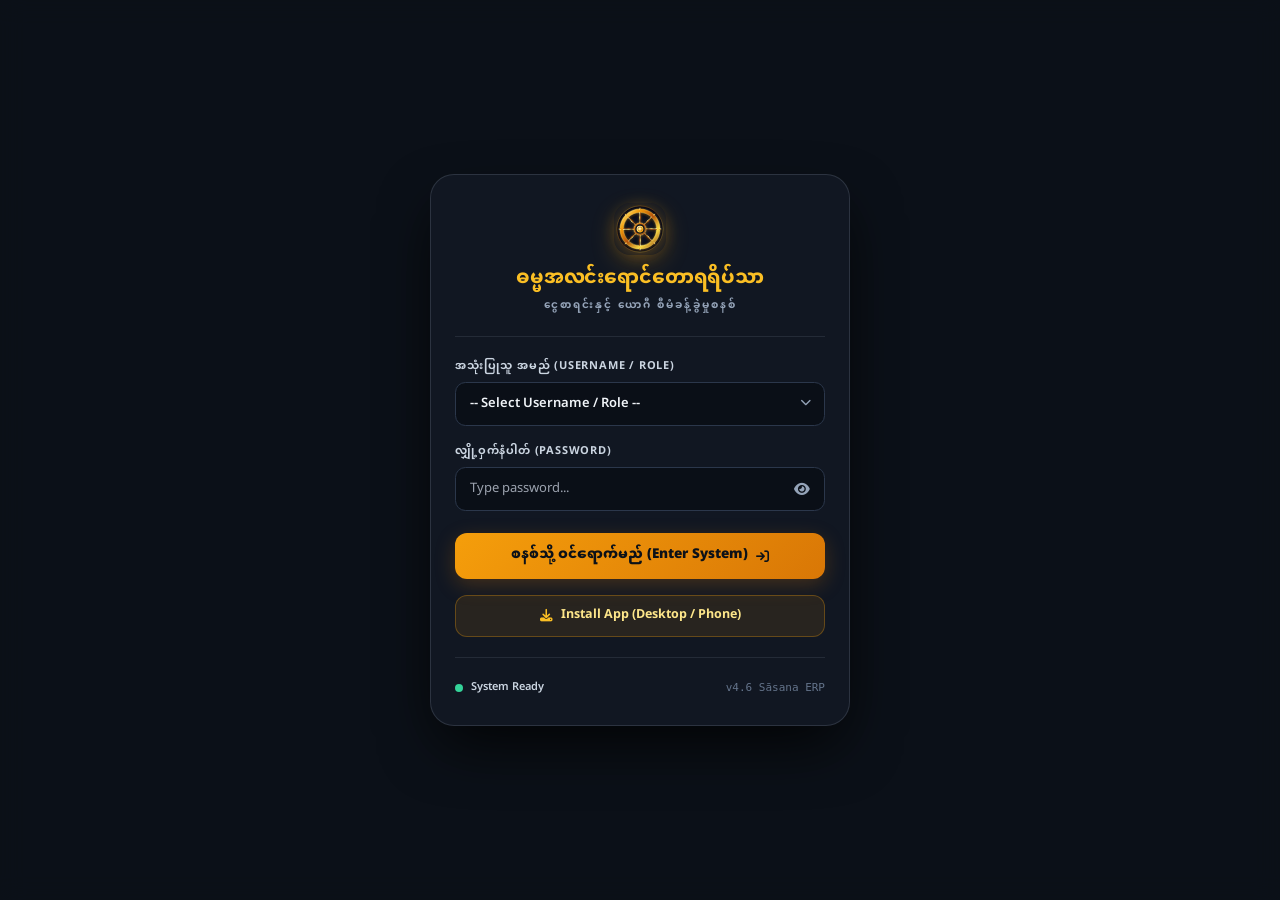
<file: cashbook-frontend/index.html>
<!DOCTYPE html>
<html lang="my" class="dark">
<head>
  <meta charset="UTF-8">
  <meta name="viewport" content="width=device-width, initial-scale=1.0, maximum-scale=5.0, viewport-fit=cover">
  <meta name="description" content="ဓမ္မအလင်းရောင်တောရရိပ်သာ ငွေစာရင်းနှင့် ယောဂီ စီမံခန့်ခွဲမှုစနစ်">
  <title>ဓမ္မအလင်းရောင်တောရရိပ်သာ - Sāsana ERP</title>

  <!-- PWA & Mobile Web App Meta Tags -->
  <link rel="manifest" href="manifest.json">
  <meta name="theme-color" content="#0c1118">
  <meta name="mobile-web-app-capable" content="yes">
  <meta name="apple-mobile-web-app-capable" content="yes">
  <meta name="apple-mobile-web-app-status-bar-style" content="black-translucent">
  <meta name="apple-mobile-web-app-title" content="Sāsana ERP">

  <!-- Desktop, Android & iOS App Icons -->
  <link rel="icon" type="image/svg+xml" href="favicon.svg">
  <link rel="icon" type="image/png" sizes="192x192" href="icons/icon-192.png">
  <link rel="apple-touch-icon" sizes="180x180" href="icons/apple-touch-icon.png">

  <link rel="preconnect" href="https://fonts.googleapis.com">
  <link rel="preconnect" href="https://fonts.gstatic.com" crossorigin>

  <link rel="stylesheet" href="css/tailwind.build.css">
  <!-- 🌟 Primary Font Awesome (jsDelivr — Myanmar Mobile Friendly) + Auto Fallback to cdnjs -->
  <script>
    function loadFaFallback() {
      if (document.getElementById('fa-fallback-link')) return;
      var l = document.createElement('link');
      l.id = 'fa-fallback-link';
      l.rel = 'stylesheet';
      l.href = 'https://cdnjs.cloudflare.com/ajax/libs/font-awesome/6.7.2/css/all.min.css';
      document.head.appendChild(l);
    }
  </script>
  <link rel="stylesheet" href="https://cdn.jsdelivr.net/npm/@fortawesome/fontawesome-free@6.7.2/css/all.min.css" onerror="loadFaFallback()">
  <link href="https://fonts.googleapis.com/css2?family=Noto+Sans+Myanmar:wght@400;500;600;700;800&display=swap" rel="stylesheet">
  <link rel="stylesheet" href="css/style.css">

  <style>
- { -webkit-tap-highlight-color: transparent; box-sizing: border-box; }
    .overflow-x-auto, .overflow-y-auto { -webkit-overflow-scrolling: touch; }

    input:-webkit-autofill,
    input:-webkit-autofill:hover,
    input:-webkit-autofill:focus,
    input:-webkit-autofill:active {
      -webkit-box-shadow: 0 0 0 1000px #0a0f17 inset !important;
      -webkit-text-fill-color: #f8fafc !important;
      caret-color: #f8fafc !important;
      transition: background-color 5000s ease-in-out 0s;
    }

    @media screen and (max-width: 768px) {
      input, select, textarea { font-size: 16px !important; }
    }

    .sidebar-logo-box {
      width: 28px !important;
      height: 28px !important;
      min-width: 28px !important;
      max-width: 28px !important;
      min-height: 28px !important;
      max-height: 28px !important;
      display: flex !important;
      align-items: center !important;
      justify-content: center !important;
      flex-shrink: 0 !important;
      overflow: hidden !important;
    }

    .sidebar-logo-img {
      width: 28px !important;
      height: 28px !important;
      max-width: 28px !important;
      max-height: 28px !important;
      object-fit: contain !important;
      display: block !important;
      filter: drop-shadow(0 2px 6px rgba(245, 158, 11, 0.35)) !important;
    }

    /* 🌟 Compact Clean English Sidebar Spacing (All Items Fit Without Scroll) */
    #sidebar-nav .nav-btn {
      font-size: 13.5px !important;
      line-height: 1.45 !important;
      padding-top: 0.52rem !important;
      padding-bottom: 0.52rem !important;
    }

    #sidebar-nav .nav-group-label {
      margin-top: 1.05rem !important;
      margin-bottom: 0.35rem !important;
      font-size: 10.5px !important;
      letter-spacing: 0.08em !important;
    }

    /* 🌟 Clean Header Utility Bar Responsive Rules */
    .header-clock-wrap {
      display: none;
      align-items: center;
      gap: 12px;
    }
    @media (min-width: 640px) {
      .header-clock-wrap {
        display: inline-flex;
      }
    }
    .header-divider {
      width: 1px;
      height: 14px;
      background-color: rgba(148, 163, 184, 0.22);
      flex-shrink: 0;
    }

    /* 📲 PWA Install Button Styling */
    .pwa-install-btn {
      transition: all 0.2s ease;
    }
    .pwa-install-btn:hover {
      background-color: rgba(245, 158, 11, 0.2) !important;
      border-color: rgba(245, 158, 11, 0.5) !important;
    }

    /* 👁️ Password Eye Toggle Hover */
    .pwd-eye-btn:hover {
      color: #fbbf24 !important;
      background-color: rgba(148, 163, 184, 0.1) !important;
    }
  </style>
</head>
<body class="bg-[#0c1118] font-myanmar flex overflow-hidden text-slate-100 select-none" style="height: 100dvh; width: 100%; max-width: 100vw;">

  <!-- 🌟 LOGIN OVERLAY -->
  <div id="login-overlay" class="fixed inset-0 z-[100] flex items-center justify-center p-4 overflow-y-auto" style="background-color: rgba(12, 17, 24, 0.96) !important; backdrop-filter: blur(12px) !important; padding-top: max(16px, env(safe-area-inset-top)); padding-bottom: max(16px, env(safe-area-inset-bottom));">
    <div style="width: 100% !important; max-width: 420px !important; background-color: #111722 !important; border: 1px solid rgba(148, 163, 184, 0.2) !important; border-radius: 24px !important; padding: 28px 24px !important; box-shadow: 0 25px 60px -12px rgba(0, 0, 0, 0.85) !important; position: relative !important; overflow: hidden !important; margin: auto !important;">
      
      <div style="text-align: center !important; display: flex !important; flex-direction: column !important; align-items: center !important;">
        <div style="width: 52px !important; height: 52px !important; border-radius: 16px !important; display: flex !important; align-items: center !important; justify-content: center !important; margin-bottom: 12px !important; box-shadow: 0 8px 24px rgba(245, 158, 11, 0.2) !important;">
          <img src="favicon.svg" alt="Sāsana ERP Logo" style="width: 48px !important; height: 48px !important; object-fit: contain !important; filter: drop-shadow(0 2px 8px rgba(245, 158, 11, 0.35));">
        </div>
        <h2 style="font-size: 19px !important; font-weight: 800 !important; color: #fbbf24 !important; margin: 0 !important; letter-spacing: -0.2px !important; line-height: 1.3 !important;">
          ဓမ္မအလင်းရောင်တောရရိပ်သာ
        </h2>
        <p style="font-size: 10.5px !important; font-weight: 700 !important; text-transform: uppercase !important; letter-spacing: 2px !important; color: #94a3b8 !important; margin: 6px 0 0 0 !important;">
          ငွေစာရင်းနှင့် ယောဂီ စီမံခန့်ခွဲမှုစနစ်
        </p>
      </div>

      <div style="width: 100% !important; height: 1px !important; background-color: rgba(148, 163, 184, 0.14) !important; margin: 20px 0 !important;"></div>

      <form id="login-form" onsubmit="handleLoginSubmit(event)" style="display: flex !important; flex-direction: column !important; gap: 16px !important;">
        <div style="display: flex !important; flex-direction: column !important; gap: 6px !important; text-align: left !important;">
          <label style="font-size: 11px !important; font-weight: 700 !important; text-transform: uppercase !important; letter-spacing: 0.8px !important; color: #cbd5e1 !important; margin: 0 !important;">
            အသုံးပြုသူ အမည် (USERNAME / ROLE)
          </label>
          <div style="position: relative !important; width: 100% !important;">
            <select id="login-username" required style="width: 100%; height: 44px; padding: 0 36px 0 14px; background-color: #0a0f17; border: 1px solid #2b374b; border-radius: 12px; color: #f8fafc; font-size: 13px; font-weight: 600; outline: none; appearance: none; -webkit-appearance: none; cursor: pointer; box-sizing: border-box;">
              <option value="" disabled selected>-- Select Username / Role --</option>
              <option value="Admin">Admin</option>
              <option value="Finance">Finance</option>
              <option value="Account">Account</option>
              <option value="Staff">Staff</option>
              <option value="Viewer">Viewer</option>
            </select>
            <div style="position: absolute !important; right: 14px !important; top: 50% !important; transform: translateY(-50%) !important; pointer-events: none !important; color: #94a3b8 !important; font-size: 11px !important;">
              <i class="fa-solid fa-chevron-down"></i>
            </div>
          </div>
        </div>

        <div style="display: flex !important; flex-direction: column !important; gap: 6px !important; text-align: left !important;">
          <label style="font-size: 11px !important; font-weight: 700 !important; text-transform: uppercase !important; letter-spacing: 0.8px !important; color: #cbd5e1 !important; margin: 0 !important;">
            လျှို့ဝှက်နံပါတ် (PASSWORD)
          </label>
          <!-- 👁️ Password Input (16px on Mobile -> Zero iPhone Auto-Zoom!) -->
          <div style="position: relative !important; width: 100% !important;">
            <input type="password" id="login-password" required autocomplete="current-password" placeholder="Type password..." style="width: 100%; height: 44px; padding: 0 44px 0 14px; background-color: #0a0f17; border: 1px solid #2b374b; border-radius: 12px; color: #f8fafc; font-size: 13px; outline: none; box-sizing: border-box;">
            <button type="button" class="pwd-eye-btn" onclick="togglePasswordVisibility('login-password', this)" title="လျှို့ဝှက်နံပါတ် ကြည့်ရန်" aria-label="Show password" style="position: absolute !important; right: 4px !important; top: 50% !important; transform: translateY(-50%) !important; width: 38px !important; height: 38px !important; border-radius: 9px !important; background: transparent !important; border: none !important; color: #94a3b8 !important; cursor: pointer !important; display: flex !important; align-items: center !important; justify-content: center !important; font-size: 14px !important; transition: all 0.15s ease !important;">
              <i class="fa-solid fa-eye"></i>
            </button>
          </div>
        </div>

        <div id="login-error" class="hidden" style="color: #fda4af !important; font-size: 11.5px !important; font-weight: 600 !important; background-color: rgba(136, 19, 55, 0.35) !important; border: 1px solid rgba(244, 63, 94, 0.35) !important; padding: 10px 12px !important; border-radius: 10px !important; text-align: center !important; line-height: 1.55 !important;"></div>

        <button type="submit" style="width: 100% !important; height: 46px !important; margin-top: 6px !important; background: linear-gradient(135deg, #f59e0b 0%, #d97706 100%) !important; color: #0c1118 !important; font-size: 13.5px !important; font-weight: 900 !important; border: none !important; border-radius: 12px !important; cursor: pointer !important; display: flex !important; align-items: center !important; justify-content: center !important; gap: 8px !important; box-shadow: 0 6px 20px rgba(217, 119, 6, 0.25) !important; outline: none !important;">
          <span>စနစ်သို့ ဝင်ရောက်မည် (Enter System)</span>
          <i class="fa-solid fa-arrow-right-to-bracket" style="font-size: 13px !important;"></i>
        </button>

        <!-- 📲 One-Click Install App Button (Auto-shown when installable) -->
        <button type="button" id="login-install-btn" onclick="triggerPwaInstall()" class="hidden pwa-install-btn" style="width: 100% !important; height: 42px !important; background-color: rgba(245, 158, 11, 0.1) !important; color: #fde68a !important; font-size: 12.5px !important; font-weight: 700 !important; border: 1px solid rgba(245, 158, 11, 0.3) !important; border-radius: 12px !important; cursor: pointer !important; display: flex !important; align-items: center !important; justify-content: center !important; gap: 8px !important; outline: none !important;">
          <i class="fa-solid fa-download" style="color: #fbbf24 !important;"></i>
          <span>Install App (Desktop / Phone)</span>
        </button>
      </form>

      <div style="width: 100% !important; height: 1px !important; background-color: rgba(148, 163, 184, 0.14) !important; margin: 20px 0 !important;"></div>

      <div style="display: flex !important; align-items: center !important; justify-content: space-between !important; font-size: 11px !important; color: #94a3b8 !important;">
        <div style="display: flex !important; align-items: center !important; gap: 8px !important;">
          <span style="width: 8px !important; height: 8px !important; border-radius: 50% !important; background-color: #34d399 !important;"></span>
          <span style="font-weight: 600 !important; color: #cbd5e1 !important;">System Ready</span>
        </div>
        <span style="font-family: monospace !important; font-size: 11px !important; color: #64748b !important;">v4.6 Sāsana ERP</span>
      </div>

    </div>
  </div>

  <!-- MAIN WORKSPACE -->
  <div id="erp-workspace" class="hidden flex h-full w-full relative" style="min-width: 0; max-width: 100vw; overflow: hidden;">
    
    <!-- Mobile Sidebar Backdrop Overlay -->
    <div id="sidebar-overlay" onclick="closeMobileSidebar()" class="fixed inset-0 bg-slate-950/80 backdrop-blur-xs z-30 hidden md:hidden transition-opacity"></div>

    <!-- Responsive Sidebar Navigation (Clean English Menu; Page Views Stay Myanmar) -->
    <aside id="main-sidebar" class="fixed md:static inset-y-0 left-0 z-40 w-64 bg-[#111722] border-r flex flex-col h-full shadow-2xl shrink-0 transform -translate-x-full md:translate-x-0 transition-transform duration-300 ease-in-out" style="border-color: rgba(148, 163, 184, 0.14); padding-top: env(safe-area-inset-top); padding-bottom: env(safe-area-inset-bottom);">
      
      <!-- Sidebar Header -->
      <div class="h-[60px] px-4 flex items-center justify-between text-slate-100 shrink-0" style="background-color:#111722;border-bottom:1px solid rgba(148, 163, 184, 0.14);height:58px;min-height:58px;box-sizing:border-box;">
        <div class="flex items-center gap-2.5 font-extrabold text-sm tracking-wide min-w-0" style="display: flex !important; align-items: center !important; gap: 10px !important;">
          <div class="sidebar-logo-box">
            <img src="favicon.svg" alt="Sāsana ERP Logo" class="sidebar-logo-img">
          </div>
          <span class="text-gold-gradient truncate" style="font-size: 14px !important; line-height: 1.2 !important;">ဓမ္မအလင်းရောင်</span>
        </div>
        <div class="flex items-center gap-1 shrink-0">
          <button onclick="closeMobileSidebar()" class="md:hidden text-slate-400 hover:text-white p-2 rounded-lg cursor-pointer" title="Close Menu">
            <i class="fa-solid fa-xmark text-base"></i>
          </button>
          <button onclick="handleLogout()" class="text-slate-400 hover:text-rose-400 transition p-2 rounded-lg cursor-pointer" title="Logout">
            <i class="fa-solid fa-power-off text-sm"></i>
          </button>
        </div>
      </div>

      <!-- SIDEBAR NAV (Clean English Labels, Myanmar Tooltips) -->
      <nav class="flex-1 px-2.5 py-2.5 space-y-1 overflow-y-auto" id="sidebar-nav">
        <button onclick="switchTab('Home')" id="btn-Home" class="nav-btn w-full text-left px-3.5 rounded-lg flex items-center gap-2.5 text-xs font-bold cursor-pointer" title="Home Dashboard">
          <i class="fa-solid fa-gauge-high w-4 text-center text-amber-400 shrink-0"></i> <span class="truncate">Home Dashboard</span>
        </button>

        <p class="nav-group-label font-bold px-3 uppercase tracking-wider">Bank Accounts</p>
        <button onclick="switchTab('1CB')" id="btn-1CB" class="nav-btn w-full text-left px-3.5 rounded-lg flex items-center gap-2.5 text-xs font-semibold cursor-pointer" title="အထွေထွေ ရန်ပုံငွေ (Bank)">
          <i class="fa-solid fa-building-columns text-amber-400 w-4 text-center shrink-0"></i> <span class="truncate">General Bank</span>
        </button>
        <button onclick="switchTab('2CB')" id="btn-2CB" class="nav-btn w-full text-left px-3.5 rounded-lg flex items-center gap-2.5 text-xs font-semibold cursor-pointer" title="ဆွမ်းပဒေသာပင် (Bank)">
          <i class="fa-solid fa-bowl-rice text-amber-400 w-4 text-center shrink-0"></i> <span class="truncate">Meal Bank</span>
        </button>
        <button onclick="switchTab('3CB')" id="btn-3CB" class="nav-btn w-full text-left px-3.5 rounded-lg flex items-center gap-2.5 text-xs font-semibold cursor-pointer" title="တစ်ဦးတည်းစာရင်း (Bank)">
          <i class="fa-solid fa-user-lock text-amber-400 w-4 text-center shrink-0"></i> <span class="truncate">Special Bank</span>
        </button>

        <p class="nav-group-label font-bold px-3 uppercase tracking-wider">Ledger Books</p>
        <button onclick="switchTab('4GB')" id="btn-4GB" class="nav-btn w-full text-left px-3.5 rounded-lg flex items-center gap-2.5 text-xs font-semibold cursor-pointer" title="ကျောင်းရန်ပုံငွေ စာအုပ်">
          <i class="fa-solid fa-vihara text-amber-300 w-4 text-center shrink-0"></i> <span class="truncate">General Book</span>
        </button>
        <button onclick="switchTab('5FB')" id="btn-5FB" class="nav-btn w-full text-left px-3.5 rounded-lg flex items-center gap-2.5 text-xs font-semibold cursor-pointer" title="ဆွမ်းပဒေသာပင် စာအုပ်">
          <i class="fa-solid fa-utensils text-amber-300 w-4 text-center shrink-0"></i> <span class="truncate">Meal Book</span>
        </button>
        <button onclick="switchTab('6HB')" id="btn-6HB" class="nav-btn w-full text-left px-3.5 rounded-lg flex items-center gap-2.5 text-xs font-semibold cursor-pointer" title="ဓမ္မာရုံငွေစာရင်း စာအုပ်">
          <i class="fa-solid fa-place-of-worship text-amber-300 w-4 text-center shrink-0"></i> <span class="truncate">Hall Book</span>
        </button>
        <button onclick="switchTab('7PB')" id="btn-7PB" class="nav-btn w-full text-left px-3.5 rounded-lg flex items-center gap-2.5 text-xs font-semibold cursor-pointer" title="စေတီငွေစာရင်း စာအုပ်">
          <i class="fa-solid fa-gopuram text-amber-300 w-4 text-center shrink-0"></i> <span class="truncate">Pagoda Book</span>
        </button>
        <button onclick="switchTab('8EB')" id="btn-8EB" class="nav-btn w-full text-left px-3.5 rounded-lg flex items-center gap-2.5 text-xs font-semibold cursor-pointer" title="လျှပ်စစ်ပဒေသာပင် စာအုပ်">
          <i class="fa-solid fa-bolt text-amber-300 w-4 text-center shrink-0"></i> <span class="truncate">Electric Book</span>
        </button>
        <button onclick="switchTab('9MB')" id="btn-9MB" class="nav-btn w-full text-left px-3.5 rounded-lg flex items-center gap-2.5 text-xs font-semibold cursor-pointer" title="ဆေးပဒေသာပင် စာအုပ်">
          <i class="fa-solid fa-notes-medical text-amber-300 w-4 text-center shrink-0"></i> <span class="truncate">Medical Book</span>
        </button>
        <button onclick="switchTab('10GB')" id="btn-10GB" class="nav-btn w-full text-left px-3.5 rounded-lg flex items-center gap-2.5 text-xs font-semibold cursor-pointer" title="အထွေထွေရန်ပုံငွေစာအုပ်">
          <i class="fa-solid fa-wallet text-amber-300 w-4 text-center shrink-0"></i> <span class="truncate">Other Book</span>
        </button>

        <p class="nav-group-label font-bold px-3 uppercase tracking-wider">Inventory</p>
        <button onclick="switchTab('11Inv')" id="btn-11Inv" class="nav-btn w-full text-left px-3.5 rounded-lg flex items-center gap-2.5 text-xs font-semibold cursor-pointer" title="ပစ္စည်းစာရင်း">
          <i class="fa-solid fa-boxes-stacked text-amber-300 w-4 text-center shrink-0"></i> <span class="truncate">Inventory</span>
        </button>

        <p class="nav-group-label font-bold px-3 uppercase tracking-wider">Yogi</p>
        <button onclick="switchTab('12Yogi')" id="btn-12Yogi" class="nav-btn w-full text-left px-3.5 rounded-lg flex items-center gap-2.5 text-xs font-semibold cursor-pointer" title="အမြဲနေ ယောဂီစာရင်း">
          <i class="fa-solid fa-person-praying text-amber-300 w-4 text-center shrink-0"></i> <span class="truncate">Permanent Yogi</span>
        </button>
        <button onclick="switchTab('13Yogi')" id="btn-13Yogi" class="nav-btn w-full text-left px-3.5 rounded-lg flex items-center gap-2.5 text-xs font-semibold cursor-pointer" title="စခန်းဝင် ယောဂီစာရင်း">
          <i class="fa-solid fa-people-roof text-amber-300 w-4 text-center shrink-0"></i> <span class="truncate">Camp Yogi</span>
        </button>

        <p class="nav-group-label font-bold px-3 uppercase tracking-wider">Reports</p>
        <button onclick="switchTab('14Rep')" id="btn-14Rep" class="nav-btn w-full text-left px-3.5 rounded-lg flex items-center gap-2.5 text-xs font-semibold cursor-pointer" title="အသုံးစရိတ် အစီရင်ခံစာ">
          <i class="fa-solid fa-chart-pie text-amber-400 w-4 text-center shrink-0"></i> <span class="truncate">Expense Report</span>
        </button>
      </nav>

      <!-- 📲 Sidebar Bottom Install App Button (Auto-hides once installed) -->
      <div id="sidebar-install-wrap" class="hidden shrink-0 p-2.5" style="border-top: 1px solid rgba(148, 163, 184, 0.14);">
        <button type="button" onclick="triggerPwaInstall()" class="pwa-install-btn w-full px-3 py-2 rounded-lg flex items-center justify-center gap-2 text-xs font-bold cursor-pointer" style="background-color: rgba(245, 158, 11, 0.12); border: 1px solid rgba(245, 158, 11, 0.32); color: #fde68a;">
          <i class="fa-solid fa-download text-amber-400"></i>
          <span>Install App</span>
        </button>
      </div>
    </aside>

    <!-- Main Content Work Area -->
    <div id="main-column" class="flex-1 flex flex-col overflow-hidden w-full" style="min-width: 0; max-width: 100%;">
      <header id="main-header" class="px-3 sm:px-6 flex justify-between items-center z-10 shrink-0 gap-2 sm:gap-4" style="background-color:#111722;border-bottom:1px solid rgba(148,163,184,0.14); padding-top: env(safe-area-inset-top); height: calc(58px + env(safe-area-inset-top)); min-height: calc(58px + env(safe-area-inset-top)); box-sizing: border-box;">
        
        <!-- Left Title & Menu Button -->
        <div class="flex items-center gap-2.5 sm:gap-3 min-w-0">
          <button id="mobile-menu-btn" class="md:hidden text-slate-300 hover:text-white rounded-lg cursor-pointer shrink-0 flex items-center justify-center" style="width:38px;height:38px;background:#161e2c;border:1px solid rgba(148,163,184,0.2);" title="Open Menu">
            <i class="fa-solid fa-bars text-base"></i>
          </button>
          <h1 id="page-title" class="text-sm md:text-lg font-extrabold text-slate-100 tracking-wide truncate">Home Dashboard</h1>
        </div>

        <!-- 🌟 Minimal Borderless Header Utility Bar -->
        <div class="flex items-center shrink-0" style="gap: 10px;">
          
          <!-- ၁။ Offline Sync Error Badge -->
          <div id="sync-error-badge" class="hidden h-8 px-2.5 rounded-lg text-xs font-bold text-rose-300 bg-rose-500/10 border border-rose-500/30 items-center gap-1.5 shrink-0 cursor-pointer" onclick="if(typeof window.retryFailedSync === 'function') window.retryFailedSync();" title="မအောင်မြင်သော စာရင်းများ ပြန်လည်ပေးပို့ရန် နှိပ်ပါ">
            <i class="fa-solid fa-cloud-arrow-up animate-pulse"></i>
            <span class="hidden sm:inline">Sync Failed: <span id="sync-failed-count">0</span></span>
            <span class="sm:hidden"><span id="sync-failed-count-mobile">0</span></span>
          </div>

          <!-- ၂။ Borderless Wifi Icon -->
          <div id="network-status-badge" style="display:flex;align-items:center;justify-content:center;padding:4px;" title="Network Status"></div>

          <!-- ၃။ Date & Time -->
          <div class="header-clock-wrap">
            <div class="header-divider"></div>
            <span id="live-clock-display" class="font-mono whitespace-nowrap" style="font-size:12px;color:#94a3b8;font-weight:500;">--</span>
          </div>

          <div class="header-divider"></div>

          <!-- ၄။ User Role Only -->
          <div id="user-badge" style="display:flex;align-items:center;gap:6px;padding:2px 2px;">
            <div style="width:26px;height:26px;border-radius:9999px;background:rgba(245,158,11,0.14);color:#fbbf24;display:flex;align-items:center;justify-content:center;font-size:11px;font-weight:800;flex-shrink:0;" id="user-avatar-initial">
              <i class="fa-solid fa-user-shield"></i>
            </div>
            <span id="current-user-display" class="whitespace-nowrap" style="font-size:12.5px;font-weight:700;color:#e2e8f0;">User</span>
          </div>

        </div>
      </header>

      <main id="main-content" class="p-3 sm:p-6 overflow-y-auto flex-1 bg-[#0c1118] relative" style="min-width: 0; max-width: 100%; overflow-x: hidden; padding-bottom: calc(20px + env(safe-area-inset-bottom));">
        <div id="view-container" style="min-width: 0; max-width: 100%;"></div>
      </main>
    </div>
  </div>

  <!-- Loading Overlay -->
  <div id="loading-overlay" class="fixed inset-0 bg-slate-950/80 backdrop-blur-sm z-[150] flex flex-col items-center justify-center hidden">
    <div class="animate-spin rounded-full h-10 w-10 border-t-2 border-b-2 border-amber-500 mb-3"></div>
    <p class="text-xs font-bold text-slate-200 tracking-wide">အချက်အလက်များ လုပ်ဆောင်နေပါသည်...</p>
  </div>

  <!-- 🌟 Soft Re-Authentication Modal -->
  <div id="reauth-modal" class="fixed inset-0 flex items-center justify-center p-4 hidden" style="z-index: 200; background-color: rgba(12, 17, 24, 0.92); backdrop-filter: blur(8px);">
    <div style="width: 100%; max-width: 380px; max-height: 90dvh; overflow-y: auto; background-color: #111722; border: 1px solid rgba(148, 163, 184, 0.22); border-radius: 20px; padding: 24px; box-shadow: 0 25px 60px -12px rgba(0, 0, 0, 0.85);">
      <div style="text-align: center; margin-bottom: 20px;">
        <i class="fa-solid fa-lock text-amber-400 text-3xl mb-3"></i>
        <h2 style="font-size: 16px; font-weight: 800; color: #f8fafc; margin: 0;">Session သက်တမ်းကုန်သွားပါပြီ</h2>
        <p style="font-size: 11px; color: #94a3b8; margin-top: 6px;">လုံခြုံရေးအရ စနစ်သို့ ပြန်လည်ဝင်ရောက်ပေးပါ။ သင်ရေးသားဆဲ ဒေတာများ မပျက်သွားပါ။</p>
      </div>
      <form id="reauth-form" onsubmit="handleReAuthSubmit(event)" style="display: flex; flex-direction: column; gap: 14px;">
        <div style="text-align: center; font-size: 13px; color: #cbd5e1; font-weight: 700;" id="reauth-username-display">User</div>
        <!-- 👁️ Re-Auth Password with Show / Hide Toggle -->
        <div style="position: relative; width: 100%;">
          <input type="password" id="reauth-password" required autocomplete="current-password" placeholder="လျှို့ဝှက်နံပါတ် (Password) အား ရိုက်ထည့်ပါ" style="width: 100%; height: 42px; padding: 0 42px 0 14px; background-color: #0a0f17; border: 1px solid #2b374b; border-radius: 10px; color: #f8fafc; font-size: 13px; outline: none; box-sizing: border-box;" class="focus:border-amber-400">
          <button type="button" class="pwd-eye-btn" onclick="togglePasswordVisibility('reauth-password', this)" title="လျှို့ဝှက်နံပါတ် ကြည့်ရန်" aria-label="Show password" style="position: absolute; right: 4px; top: 50%; transform: translateY(-50%); width: 34px; height: 34px; border-radius: 8px; background: transparent; border: none; color: #94a3b8; cursor: pointer; display: flex; align-items: center; justify-content: center; font-size: 13px;">
            <i class="fa-solid fa-eye"></i>
          </button>
        </div>
        <div id="reauth-error" class="hidden" style="color: #fda4af; font-size: 11px; font-weight: 600; text-align: center;"></div>
        <div style="display: flex; gap: 10px; margin-top: 8px;">
          <button type="button" onclick="cancelReAuth()" style="flex: 1; padding: 10px; border-radius: 10px; background-color: #1e293b; color: #cbd5e1; font-size: 12px; font-weight: 700; border: none; cursor: pointer;">Cancel / Logout</button>
          <button type="submit" style="flex: 1; padding: 10px; border-radius: 10px; background: linear-gradient(135deg, #f59e0b 0%, #d97706 100%); color: #0c1118; font-size: 12px; font-weight: 900; border: none; cursor: pointer; box-shadow: 0 4px 12px rgba(217, 119, 6, 0.25);">ဆက်လက်ဝင်ရောက်မည်</button>
        </div>
      </form>
    </div>
  </div>

  <!-- 📲 Safari / Firefox / Manual Install Guide Modal -->
  <div id="pwa-guide-modal" class="fixed inset-0 flex items-center justify-center p-4 hidden" style="z-index: 210; background-color: rgba(12, 17, 24, 0.92); backdrop-filter: blur(8px);" onclick="if(event.target === this) closePwaGuideModal()">
    <div style="width: 100%; max-width: 390px; max-height: 90dvh; overflow-y: auto; background-color: #111722; border: 1px solid rgba(245, 158, 11, 0.3); border-radius: 20px; padding: 24px; box-shadow: 0 25px 60px -12px rgba(0, 0, 0, 0.85);">
      <div style="display: flex; align-items: center; justify-content: space-between; margin-bottom: 14px;">
        <div style="display: flex; align-items: center; gap: 10px;">
          <img src="favicon.svg" alt="Icon" style="width: 32px; height: 32px;">
          <h3 id="pwa-guide-title" style="margin: 0; font-size: 15px; font-weight: 800; color: #fbbf24;">App Icon ထည့်သွင်းနည်း</h3>
        </div>
        <button type="button" onclick="closePwaGuideModal()" style="width: 30px; height: 30px; border-radius: 8px; background: #1e293b; color: #94a3b8; border: none; cursor: pointer;">
          <i class="fa-solid fa-xmark"></i>
        </button>
      </div>
      <div id="pwa-guide-body" style="font-size: 13px; color: #cbd5e1; line-height: 1.8;"></div>
      <button type="button" onclick="closePwaGuideModal()" style="width: 100%; margin-top: 18px; padding: 10px; border-radius: 10px; background: linear-gradient(135deg, #f59e0b 0%, #d97706 100%); color: #0c1118; font-size: 13px; font-weight: 800; border: none; cursor: pointer;">
        နားလည်ပါပြီ
      </button>
    </div>
  </div>

  <!-- Consolidated Scripts -->
  <script src="js/config.js" defer></script>
  <script src="js/api.js" defer></script>
  <script src="js/auth.js" defer></script>
  <script src="js/Dashboard.js" defer></script>
  <script src="js/Banks.js" defer></script>
  <script src="js/Inventory.js" defer></script>
  <script src="js/yogi.js" defer></script>
  <script src="js/report-system.js" defer></script>
  <script src="js/app.js" defer></script>

  <!-- 🌟 Live Clock, Network Status, Font Awesome Self-Heal & Smart PWA Installer -->
  <script>
    window.addEventListener('load', function () {
      setTimeout(function () {
        try {
          var probe = document.createElement('i');
          probe.className = 'fa-solid fa-house';
          probe.style.cssText = 'position:absolute;visibility:hidden;pointer-events:none;';
          document.body.appendChild(probe);
          var fam = window.getComputedStyle(probe).fontFamily || '';
          probe.remove();
          if (!fam.includes('Font Awesome')) loadFaFallback();
        } catch (_) {}
      }, 1500);
    });

    function updateNetworkStatus() {
      const badge = document.getElementById('network-status-badge');
      if (!badge) return;

      if (navigator.onLine) {
        badge.title = 'Online — အင်တာနက် ချိတ်ဆက်ထားပါသည်';
        badge.innerHTML = `<i class="fa-solid fa-wifi" style="color:#34d399;font-size:14px;"></i>`;
      } else {
        badge.title = 'Offline — အင်တာနက် ပြတ်တောက်နေပါသည်';
        badge.innerHTML = `<span class="fa-stack" style="width:1.1em;height:1em;line-height:1em;font-size:13px;"><i class="fa-solid fa-wifi fa-stack-1x" style="color:#fb7185;"></i><i class="fa-solid fa-slash fa-stack-1x" style="color:#f43f5e;"></i></span>`;
      }
    }

    window.addEventListener('online', updateNetworkStatus);
    window.addEventListener('offline', updateNetworkStatus);
    window.addEventListener('load', updateNetworkStatus);
    updateNetworkStatus();

    function updateLiveHeaderClock() {
      const clockEl = document.getElementById("live-clock-display");
      const userEl = document.getElementById("current-user-display");

      const now = new Date();
      const yyyy = now.getFullYear();
      const mm = String(now.getMonth() + 1).padStart(2, '0');
      const dd = String(now.getDate()).padStart(2, '0');

      let hours = now.getHours();
      const minutes = String(now.getMinutes()).padStart(2, '0');
      const ampm = hours >= 12 ? 'PM' : 'AM';
      hours = hours % 12 || 12;

      if (clockEl) {
        clockEl.textContent = `${yyyy}-${mm}-${dd} · ${hours}:${minutes} ${ampm}`;
      }

      if (userEl) {
        const username = localStorage.getItem('sasana_user_name') || localStorage.getItem('yogi_user_name') || '';
        userEl.textContent = username || 'Guest';
      }
    }

    setInterval(updateLiveHeaderClock, 1000);
    updateLiveHeaderClock();

    // ===================================================================
    // 📲 SMART PWA INSTALLER (Chrome / Edge / Safari / Firefox)
    // ===================================================================
    let deferredInstallPrompt = null;

    function isAppInstalledStandalone() {
      return window.matchMedia('(display-mode: standalone)').matches || window.navigator.standalone === true;
    }

    function isIosDevice() {
      return /iphone|ipad|ipod/i.test(navigator.userAgent) ||
        (navigator.platform === 'MacIntel' && navigator.maxTouchPoints > 1);
    }

    function isMacSafari() {
      const ua = navigator.userAgent;
      return /Macintosh/i.test(ua) && /Safari/i.test(ua) && !/Chrome|Chromium|Edg|OPR|Firefox/i.test(ua);
    }

    function isFirefoxBrowser() {
      return /Firefox/i.test(navigator.userAgent);
    }

    function setInstallButtonsVisible(show) {
      const loginBtn = document.getElementById('login-install-btn');
      const sidebarWrap = document.getElementById('sidebar-install-wrap');
      if (loginBtn) loginBtn.classList.toggle('hidden', !show);
      if (sidebarWrap) sidebarWrap.classList.toggle('hidden', !show);
    }

    window.addEventListener('beforeinstallprompt', (e) => {
      e.preventDefault();
      deferredInstallPrompt = e;
      if (!isAppInstalledStandalone()) {
        setInstallButtonsVisible(true);
      }
    });

    window.addEventListener('appinstalled', () => {
      deferredInstallPrompt = null;
      setInstallButtonsVisible(false);
      if (typeof window.showToast === 'function') {
        window.showToast('Sāsana ERP App ထည့်သွင်းပြီးပါပြီ', 'success');
      }
    });

    window.addEventListener('load', () => {
      if (isAppInstalledStandalone()) {
        setInstallButtonsVisible(false);
      } else if (isIosDevice() || isMacSafari() || isFirefoxBrowser()) {
        setInstallButtonsVisible(true);
      }
    });

    window.triggerPwaInstall = async function () {
      if (deferredInstallPrompt) {
        deferredInstallPrompt.prompt();
        const { outcome } = await deferredInstallPrompt.userChoice;
        if (outcome === 'accepted') {
          deferredInstallPrompt = null;
          setInstallButtonsVisible(false);
        }
        return;
      }

      const modal = document.getElementById('pwa-guide-modal');
      const body = document.getElementById('pwa-guide-body');
      if (!modal || !body) return;

      const ua = navigator.userAgent;

      if (isIosDevice()) {
        body.innerHTML = `
          <div style="display:flex;flex-direction:column;gap:10px;">
            <div>၁။ Safari အောက်ခြေက <b style="color:#fbbf24;">Share <i class="fa-solid fa-arrow-up-from-bracket"></i></b> ခလုတ်ကို နှိပ်ပါ။</div>
            <div>၂။ အောက်သို့ဆွဲပြီး <b style="color:#fbbf24;">"Add to Home Screen"</b> ကို ရွေးပါ။</div>
            <div>၃။ ညာဘက်အပေါ် <b style="color:#34d399;">"Add"</b> ကို နှိပ်လိုက်ရင် App Icon ထွက်လာပါမယ်။</div>
          </div>`;
      } else if (isFirefoxBrowser() && /Android/i.test(ua)) {
        body.innerHTML = `
          <div style="display:flex;flex-direction:column;gap:10px;">
            <div>၁။ Firefox ညာဘက်ထောင့်က <b style="color:#fbbf24;">Menu (⋮)</b> ကို နှိပ်ပါ။</div>
            <div>၂။ <b style="color:#fbbf24;">"Install"</b> ကို ရွေးပြီး <b style="color:#34d399;">"Add"</b> နှိပ်လိုက်ရင် ဖုန်း Home Screen မှာ App Icon ထွက်လာပါမယ်။</div>
          </div>`;
      } else if (isFirefoxBrowser() && /Windows/i.test(ua)) {
        body.innerHTML = `
          <div style="display:flex;flex-direction:column;gap:10px;">
            <div>၁။ Firefox အပေါ် Address bar ညာဘက်ထောင့်က <b style="color:#fbbf24;">"Add tab to taskbar"</b> (Web App) ခလုတ်ကို နှိပ်ပါ။</div>
            <div>၂။ Windows Taskbar နဲ့ Start Menu မှာ App Icon အစစ်လို တန်းထွက်လာပါမယ်။</div>
          </div>`;
      } else if (isFirefoxBrowser()) {
        body.innerHTML = `
          <div style="display:flex;flex-direction:column;gap:10px;">
            <div>Mac / Linux Firefox မှာ Built-in Web App Install မပါသေးပါ။</div>
            <div>• <b style="color:#fbbf24;">Safari</b> (File → Add to Dock) သို့မဟုတ် <b style="color:#fbbf24;">Chrome / Edge</b> နဲ့ တစ်ခါ Install လုပ်ထားရင် Desktop / Dock မှာ App Icon အစစ်လို သုံးနိုင်ပါတယ်။</div>
            <div>• Firefox နဲ့ပဲ သုံးချင်ရင် <b style="color:#34d399;">PWAsForFirefox</b> extension ထည့်သုံးနိုင်ပါတယ်။</div>
          </div>`;
      } else if (isMacSafari()) {
        body.innerHTML = `
          <div style="display:flex;flex-direction:column;gap:10px;">
            <div>၁။ Safari အပေါ် Menu bar မှ <b style="color:#fbbf24;">File → Add to Dock...</b> ကို နှိပ်ပါ။</div>
            <div>၂။ <b style="color:#34d399;">"Add"</b> နှိပ်လိုက်ရင် Mac Dock မှာ App Icon အစစ်လို ပေါ်လာပါမယ်။</div>
          </div>`;
      } else {
        body.innerHTML = `
          <div style="display:flex;flex-direction:column;gap:10px;">
            <div>Chrome / Edge ညာဘက်အပေါ် Menu (⋮) မှ <b style="color:#fbbf24;">"Install Sāsana ERP"</b> သို့မဟုတ် <b style="color:#fbbf24;">"Install page as app"</b> ကို ရွေးချယ်ထည့်သွင်းနိုင်ပါသည်။</div>
          </div>`;
      }
      modal.classList.remove('hidden');
    };

    window.closePwaGuideModal = function () {
      const modal = document.getElementById('pwa-guide-modal');
      if (modal) modal.classList.add('hidden');
    };

    // PWA Service Worker Registration
    if ('serviceWorker' in navigator) {
      window.addEventListener('load', () => {
        navigator.serviceWorker.register('./sw.js')
          .then(reg => console.log('Sāsana ERP PWA Registered:', reg.scope))
          .catch(err => console.error('PWA Reg Failed:', err));
      });
    }
  </script>

</body>
</html>
<!-- === END OF index.html === -->
</file>
<file: cashbook-frontend/css/style.css>
/* ===================================================================
   css/style.css - Sāsana ERP Calm Matte Obsidian Theme (v4.7)
   Eye-Comfort Edition: 60-30-10 Neutral Charcoal Slate + Soft Gold Accent
   Executive Dashboard Visual Polish (KPI %, Negative Pill, Book Icons,
   Hover Cue & Clean Desktop Sidebar) + Complete iOS/Android Standard
   =================================================================== */

:root {
  color-scheme: dark;
  --bg-canvas: #0c1118;
  --bg-surface: #111722;
  --bg-elevated: #161e2c;
  --bg-input: #0a0f17;
  --border-subtle: rgba(148, 163, 184, 0.14);
  --border-row: rgba(148, 163, 184, 0.08);
  --text-primary: #e2e8f0;
  --text-secondary: #94a3b8;
  --text-muted: #64748b;
  --accent-gold: #f59e0b;
  --accent-gold-soft: #fbbf24;
}

/* 🇲🇲 Myanmar Webfont & Eye-Comfort Typography */
body, body.font-myanmar {
  font-family: 'Noto Sans Myanmar', ui-sans-serif, system-ui, -apple-system, sans-serif !important;
  font-size: 13.5px !important;
  -webkit-font-smoothing: antialiased;
  -moz-osx-font-smoothing: grayscale;
  line-height: 1.75 !important;
  color: var(--text-primary);
}

/* 📱 Dynamic Viewport Height & Zero Horizontal Overflow */
html, body {
  height: 100%;
  height: 100dvh;
  width: 100%;
  max-width: 100vw;
  margin: 0;
  padding: 0;
  overflow: hidden;
  background-color: var(--bg-canvas) !important;
  -webkit-tap-highlight-color: transparent;
}

#erp-workspace,
#main-column,
#main-content,
#view-container {
  min-width: 0 !important;
  max-width: 100% !important;
}

main, #main-content {
  background-color: var(--bg-canvas) !important;
}

header, #main-sidebar {
  background-color: var(--bg-surface) !important;
  border-color: var(--border-subtle) !important;
}

/* 🛡️ Critical Safety Net */
.hidden {
  display: none !important;
}

/* ⚡ Gold Gradient Header Text (Soft Warm Gold) */
.text-gold-gradient {
  color: #fbbf24 !important;
  background: linear-gradient(135deg, #fde68a 0%, #f59e0b 60%, #d97706 100%) !important;
  -webkit-background-clip: text !important;
  -webkit-text-fill-color: transparent !important;
  background-clip: text !important;
}

/* 🖐️ Fast Touch Action for Mobile Buttons */
button, a, select, input, textarea {
  touch-action: manipulation;
}

/* 📜 Subtle Matte Scrollbar & iOS Swipe-Back Guard on Tables */
::-webkit-scrollbar {
  width: 6px;
  height: 6px;
}
::-webkit-scrollbar-track {
  background: var(--bg-canvas);
}
::-webkit-scrollbar-thumb {
  background: #243044;
  border-radius: 9999px;
}
::-webkit-scrollbar-thumb:hover {
  background: #364763;
}

.overflow-x-auto {
  -webkit-overflow-scrolling: touch;
  overscroll-behavior-x: contain;
}

.overflow-y-auto, main {
  -webkit-overflow-scrolling: touch;
}

/* ===================================================================
   🔘 SIDEBAR NAVIGATION - Calm Neutral + Focused Gold Active State
   =================================================================== */
.nav-btn {
  transition: all 0.2s cubic-bezier(0.4, 0, 0.2, 1);
  color: var(--text-secondary) !important;
  white-space: nowrap;
  overflow: hidden;
  text-overflow: ellipsis;
  border-left: 3px solid transparent;
  font-size: 13px !important;
  padding-top: 0.62rem !important;
  padding-bottom: 0.62rem !important;
}

.nav-btn span {
  font-size: 13px !important;
  font-weight: 600 !important;
}

.nav-btn:hover {
  background-color: rgba(148, 163, 184, 0.08) !important;
  color: #f1f5f9 !important;
}

.nav-btn.active {
  background-color: var(--bg-elevated) !important;
  color: #fbbf24 !important;
  font-weight: 800 !important;
  border-left: 3px solid #f59e0b !important;
  box-shadow: inset 0 0 12px rgba(245, 158, 11, 0.04);
}

#sidebar-nav p {
  font-size: 10.5px !important;
  letter-spacing: 0.6px;
  color: var(--text-muted) !important;
}

/* ===================================================================
   📊 CALM EXECUTIVE KPI CARDS
   =================================================================== */
.grid > * {
  min-width: 0;
}

.stats-card {
  background: linear-gradient(135deg, #121923 0%, #0f151f 100%) !important;
  border: 1px solid var(--border-subtle) !important;
  border-radius: 1rem !important;
  box-shadow: 0 8px 20px -6px rgba(0, 0, 0, 0.45) !important;
  padding: 0.85rem 1.05rem !important;
  display: flex !important;
  align-items: center !important;
  gap: 0.9rem !important;
  min-width: 0 !important;
  transition: border-color 0.2s ease;
}

.stats-card:hover {
  border-color: rgba(148, 163, 184, 0.3) !important;
}

.stats-card p,
.stats-card span {
  font-size: 11.5px !important;
  font-weight: 600 !important;
  line-height: 1.45 !important;
  color: var(--text-secondary) !important;
}

.stats-card h3 {
  font-size: 1.15rem !important;
  font-weight: 800 !important;
  letter-spacing: -0.01em;
}

/* 🌟 Executive KPI Share % Pill (Bank % & Cash %) */
.stats-card span.dash-kpi-pct {
  display: inline-flex;
  align-items: center;
  margin-left: 6px;
  padding: 1px 6px;
  border-radius: 9999px;
  font-size: 10px !important;
  font-weight: 700 !important;
  line-height: 1.35 !important;
  font-family: ui-monospace, SFMono-Regular, Menlo, Monaco, Consolas, monospace;
  vertical-align: middle;
}

.stats-card span.dash-kpi-pct-sky {
  background-color: rgba(56, 189, 248, 0.14);
  color: #7dd3fc !important;
  border: 1px solid rgba(56, 189, 248, 0.28);
}

.stats-card span.dash-kpi-pct-emerald {
  background-color: rgba(16, 185, 129, 0.14);
  color: #6ee7b7 !important;
  border: 1px solid rgba(16, 185, 129, 0.28);
}

/* Soften Action Bars & Pagination Bars */
#ledger-pagination-bar,
#inv-pagination-bar,
#yogi-pagination-bar {
  background-color: var(--bg-surface) !important;
  border-color: var(--border-subtle) !important;
  color: var(--text-secondary) !important;
}

#ledger-pagination-bar span,
#inv-pagination-bar span,
#yogi-pagination-bar span {
  color: var(--text-primary) !important;
}

/* ===================================================================
   🎯 SHARED RESPONSIVE GRIDS (Yogi, Contact, Toolbars & Modals)
   =================================================================== */
.yogi-kpi-grid {
  display: grid !important;
  grid-template-columns: repeat(2, minmax(0, 1fr)) !important;
  gap: 0.75rem !important;
}

@media (min-width: 1024px) {
  .yogi-kpi-grid {
    grid-template-columns: repeat(4, minmax(0, 1fr)) !important;
    gap: 1rem !important;
  }
}

.contact-hub-grid {
  display: grid;
  grid-template-columns: minmax(0, 1fr);
  gap: 14px;
  min-width: 0;
}

@media (min-width: 1024px) {
  .contact-hub-grid {
    grid-template-columns: repeat(2, minmax(0, 1fr));
    gap: 20px;
  }
}

.contact-info-grid {
  display: grid;
  grid-template-columns: minmax(0, 1fr);
  gap: 10px;
}

@media (min-width: 460px) {
  .contact-info-grid {
    grid-template-columns: repeat(2, minmax(0, 1fr));
  }
}

/* 🔍 Shared Responsive Search & User Filter Group */
.erp-search-group {
  display: flex;
  flex-direction: column;
  gap: 10px;
  width: 100%;
  min-width: 0;
}

.erp-search-box {
  position: relative;
  width: 100%;
  display: flex;
  align-items: center;
}

.erp-user-filter {
  position: relative;
  width: 100%;
  align-items: center;
}

@media (min-width: 768px) {
  .erp-search-group {
    flex-direction: row;
    align-items: center;
    flex: 1;
  }
  .erp-search-box {
    max-width: 340px;
  }
  .erp-user-filter {
    width: auto;
    min-width: 175px;
    flex-shrink: 0;
  }
}

/* 🔘 Shared Responsive Action Buttons */
.erp-action-bar-btns {
  display: grid;
  grid-template-columns: repeat(2, minmax(0, 1fr));
  gap: 8px;
  width: 100%;
}

.erp-action-bar-btns > button {
  width: 100%;
  min-height: 40px;
  justify-content: center;
}

.erp-action-bar-btns > .erp-btn-add {
  grid-column: 1 / -1;
  min-height: 42px;
}

@media (min-width: 640px) {
  .erp-action-bar-btns {
    display: flex;
    align-items: center;
    justify-content: flex-end;
    gap: 10px;
    width: auto;
    flex-shrink: 0;
    white-space: nowrap;
  }
  .erp-action-bar-btns > button,
  .erp-action-bar-btns > .erp-btn-add {
    width: auto;
    min-height: 36px;
    grid-column: auto;
  }
}

/* 🧘 Yogi Action Controls Wrapper */
.erp-yogi-controls {
  display: flex;
  flex-direction: column;
  gap: 10px;
  width: 100%;
}

.erp-yogi-status-tabs {
  display: grid;
  grid-template-columns: repeat(2, minmax(0, 1fr));
  gap: 4px;
  width: 100%;
}

.erp-yogi-status-tabs > button {
  justify-content: center;
  min-height: 36px;
}

@media (min-width: 768px) {
  .erp-yogi-controls {
    flex-direction: row;
    align-items: center;
    justify-content: flex-end;
    width: auto;
    flex-shrink: 0;
  }
  .erp-yogi-status-tabs {
    display: flex;
    width: auto;
  }
}

/* 📊 Report System Responsive Toolbar */
.erp-report-toolbar {
  display: flex;
  flex-direction: column;
  gap: 10px;
  width: 100%;
}

.erp-report-controls {
  display: flex;
  flex-wrap: wrap;
  align-items: center;
  gap: 8px;
  width: 100%;
}

@media (min-width: 900px) {
  .erp-report-toolbar {
    flex-direction: row;
    align-items: center;
    justify-content: space-between;
    gap: 12px;
  }
  .erp-report-controls {
    width: auto;
    flex-wrap: nowrap;
    flex-shrink: 0;
  }
}

/* 📝 Responsive Modal Form Grids */
.erp-modal-grid-2 {
  display: grid;
  grid-template-columns: minmax(0, 1fr);
  gap: 12px;
  width: 100%;
}

.erp-modal-grid-nrc {
  display: grid;
  grid-template-columns: repeat(2, minmax(0, 1fr));
  gap: 8px;
  width: 100%;
}

.erp-modal-grid-dob {
  display: grid;
  grid-template-columns: repeat(2, minmax(0, 1fr));
  gap: 10px;
  width: 100%;
}

.erp-modal-grid-dob > :first-child {
  grid-column: 1 / -1;
}

.erp-modal-grid-2 > *,
.erp-modal-grid-nrc > *,
.erp-modal-grid-dob > * {
  min-width: 0;
}

@media (min-width: 560px) {
  .erp-modal-grid-2 {
    grid-template-columns: repeat(2, minmax(0, 1fr));
    gap: 14px;
  }
  .erp-modal-grid-nrc {
    grid-template-columns: repeat(4, minmax(0, 1fr));
  }
  .erp-modal-grid-dob {
    grid-template-columns: 2fr 1fr 1fr;
  }
  .erp-modal-grid-dob > :first-child {
    grid-column: auto;
  }
}

#entry-form,
#inv-entry-form,
#yogi-entry-form {
  min-height: 0;
  overscroll-behavior: contain;
  -webkit-overflow-scrolling: touch;
}

/* ===================================================================
   🌙 MODERN MODAL DIALOGS & MATTE INPUTS
   =================================================================== */
#entry-modal, #inv-entry-modal, #yogi-entry-modal, .modal-backdrop {
  background-color: rgba(8, 12, 18, 0.86) !important;
  backdrop-filter: blur(8px);
  -webkit-backdrop-filter: blur(8px);
  z-index: 99999 !important;
}

#entry-modal > div, #inv-entry-modal > div, #yogi-entry-modal > div {
  background-color: var(--bg-surface) !important;
  color: var(--text-primary) !important;
  border: 1px solid rgba(148, 163, 184, 0.2) !important;
  box-shadow: 0 24px 55px -12px rgba(0, 0, 0, 0.75) !important;
  border-radius: 1.25rem !important;
}

#entry-modal input, #entry-modal select, #entry-modal textarea,
#inv-entry-modal input, #inv-entry-modal select, #inv-entry-modal textarea,
#yogi-entry-modal input, #yogi-entry-modal select, #yogi-entry-modal textarea,
#login-form input, #login-form select {
  background-color: var(--bg-input) !important;
  color: #f1f5f9 !important;
  border: 1px solid #2b374b !important;
  border-radius: 0.65rem !important;
  font-size: 13px !important;
  transition: border-color 0.2s ease, box-shadow 0.2s ease;
  color-scheme: dark;
}

@media screen and (max-width: 768px) {
  #entry-modal input, #entry-modal select, #entry-modal textarea,
  #inv-entry-modal input, #inv-entry-modal select, #inv-entry-modal textarea,
  #yogi-entry-modal input, #yogi-entry-modal select, #yogi-entry-modal textarea,
  #login-form input, #login-form select,
  #reauth-form input,
  input, select, textarea {
    font-size: 16px !important;
  }

  #entry-modal input, #entry-modal select,
  #inv-entry-modal input, #inv-entry-modal select,
  #yogi-entry-modal input, #yogi-entry-modal select {
    min-height: 42px;
  }

  #entry-modal textarea,
  #inv-entry-modal textarea,
  #yogi-entry-modal textarea {
    min-height: 76px;
  }
}

#entry-modal input:focus, #entry-modal select:focus, #entry-modal textarea:focus,
#inv-entry-modal input:focus, #inv-entry-modal select:focus, #inv-entry-modal textarea:focus,
#yogi-entry-modal input:focus, #yogi-entry-modal select:focus, #yogi-entry-modal textarea:focus,
#login-form select:focus {
  border-color: #f59e0b !important;
  box-shadow: 0 0 0 1px rgba(245, 158, 11, 0.25) !important;
  outline: none !important;
}

#login-form input:not(:-webkit-autofill):focus {
  border-color: #f59e0b !important;
  box-shadow: 0 0 0 1px rgba(245, 158, 11, 0.25) !important;
  outline: none !important;
}

select option {
  background-color: var(--bg-surface) !important;
  color: #f1f5f9 !important;
  padding: 8px 12px;
}

form label {
  font-size: 12.5px !important;
  font-weight: 700 !important;
  color: #cbd5e1 !important;
}

/* ===================================================================
   📋 CALM EYE-COMFORT TABLE TYPOGRAPHY & DASHBOARD VISUAL POLISH
   =================================================================== */
table {
  background-color: var(--bg-surface) !important;
}

table thead th {
  position: sticky;
  top: 0;
  z-index: 20;
  background-color: var(--bg-elevated) !important;
  padding: 14px 14px;
  font-size: 13.5px !important;
  font-weight: 700 !important;
  color: #94a3b8 !important;
  border-bottom: 1px solid rgba(148, 163, 184, 0.18) !important;
  white-space: nowrap !important;
  letter-spacing: 0.02em;
}

table tbody td {
  padding: 13px 14px !important;
  border-bottom: 1px solid var(--border-row) !important;
  font-size: 14.5px !important;
  color: var(--text-primary) !important;
  white-space: nowrap;
  line-height: 1.75 !important;
}

table tbody td.whitespace-normal,
table tbody td .whitespace-normal {
  white-space: normal !important;
}

table tbody tr {
  transition: background-color 0.15s ease;
}

table tbody tr:hover {
  background-color: rgba(148, 163, 184, 0.06) !important;
}

/* 🌟 Dashboard Tables: Crisp Executive Font + Compact Row Fit */
#home-bank-table table thead th,
#home-padetha-table table thead th,
#home-yogi-table table thead th {
  font-size: 14px !important;
  padding: 11px 14px !important;
}

#home-bank-table table tbody td,
#home-padetha-table table tbody td,
#home-yogi-table table tbody td {
  font-size: 15.5px !important;
  padding: 9.5px 14px !important;
  line-height: 1.55 !important;
}

.dash-total-badge {
  display: inline-block;
  padding: 3px 12px;
  border-radius: 8px;
  font-size: 16px !important;
  line-height: 1.35 !important;
}

.dash-name-wrap {
  display: flex;
  align-items: center;
  gap: 10px;
  flex-wrap: nowrap;
}

.dash-book-icon {
  width: 24px;
  height: 24px;
  border-radius: 7px;
  background-color: rgba(245, 158, 11, 0.1);
  color: #fbbf24;
  display: inline-flex;
  align-items: center;
  justify-content: center;
  font-size: 11.5px;
  flex-shrink: 0;
}

.dash-row-zero .dash-book-icon {
  background-color: rgba(148, 163, 184, 0.07);
  color: #64748b;
}

.dash-row-zero .dash-book-title {
  color: #7c8ca3 !important;
}

.dash-neg-pill {
  display: inline-block;
  padding: 1px 8px;
  border-radius: 6px;
  background-color: rgba(244, 63, 94, 0.12);
  border: 1px solid rgba(244, 63, 94, 0.28);
  color: #fda4af;
  font-weight: 700;
}

.dash-cell-link {
  transition: background-color 0.15s ease;
}

.dash-cell-link:hover {
  background-color: rgba(245, 158, 11, 0.09) !important;
}

.dash-cell-link:hover span:not(.dash-zero-dash) {
  text-decoration: underline;
  text-underline-offset: 4px;
  filter: brightness(1.14);
}

/* ===================================================================
   ⚙️ SYSTEM CONTROL CENTER (စနစ်စီမံမှု Tab) — Symmetrical Executive Grid
   =================================================================== */
.sys-grid-4 {
  display: grid;
  grid-template-columns: repeat(1, minmax(0, 1fr));
  gap: 14px;
  align-items: stretch;
}

@media (min-width: 640px) {
  .sys-grid-4 {
    grid-template-columns: repeat(2, minmax(0, 1fr));
  }
}

@media (min-width: 1100px) {
  .sys-grid-4 {
    grid-template-columns: repeat(4, minmax(0, 1fr));
  }
}

.sys-grid-2 {
  display: grid;
  grid-template-columns: repeat(1, minmax(0, 1fr));
  gap: 14px;
  align-items: stretch;
}

@media (min-width: 860px) {
  .sys-grid-2 {
    grid-template-columns: repeat(2, minmax(0, 1fr));
  }
}

.sys-btn-grid-2 {
  display: grid;
  grid-template-columns: repeat(1, minmax(0, 1fr));
  gap: 10px;
}

@media (min-width: 480px) {
  .sys-btn-grid-2 {
    grid-template-columns: repeat(2, minmax(0, 1fr));
  }
}

.sys-grid-4 > *,
.sys-grid-2 > *,
.sys-btn-grid-2 > * {
  min-width: 0;
}

.sys-card {
  background: linear-gradient(160deg, #121a28 0%, #0c121c 100%);
  border: 1px solid rgba(148, 163, 184, 0.15);
  border-radius: 16px;
  padding: 16px 18px;
  box-shadow: 0 8px 22px -10px rgba(0, 0, 0, 0.65);
  display: flex;
  flex-direction: column;
  gap: 12px;
  height: 100%;
  min-width: 0;
  overflow-wrap: anywhere;
  box-sizing: border-box;
  transition: border-color 0.2s ease;
}

.sys-card:hover {
  border-color: rgba(148, 163, 184, 0.3);
}

.sys-card-header {
  display: flex;
  align-items: center;
  justify-content: space-between;
  gap: 10px;
  min-height: 34px;
  flex-wrap: wrap;
}

.sys-card-title {
  font-size: 13.5px;
  font-weight: 800;
  color: #f1f5f9;
  display: flex;
  align-items: center;
  gap: 10px;
  margin: 0;
  line-height: 1.35;
}

.sys-icon-box {
  width: 32px;
  height: 32px;
  border-radius: 9px;
  display: inline-flex;
  align-items: center;
  justify-content: center;
  font-size: 13px;
  flex-shrink: 0;
}

.sys-icon-sky {
  background-color: rgba(56, 189, 248, 0.12);
  color: #38bdf8;
  border: 1px solid rgba(56, 189, 248, 0.22);
}

.sys-icon-emerald {
  background-color: rgba(16, 185, 129, 0.12);
  color: #34d399;
  border: 1px solid rgba(16, 185, 129, 0.22);
}

.sys-icon-gold {
  background-color: rgba(245, 158, 11, 0.12);
  color: #fbbf24;
  border: 1px solid rgba(245, 158, 11, 0.24);
}

.sys-icon-rose {
  background-color: rgba(244, 63, 94, 0.12);
  color: #fb7185;
  border: 1px solid rgba(244, 63, 94, 0.22);
}

.sys-card-desc {
  margin: 0;
  font-size: 12px;
  color: #94a3b8;
  line-height: 1.65;
}

.sys-card-footer {
  margin-top: auto;
  padding-top: 10px;
  border-top: 1px solid rgba(148, 163, 184, 0.1);
  font-size: 11.5px;
  color: #94a3b8;
  display: flex;
  align-items: center;
  justify-content: space-between;
  flex-wrap: wrap;
  gap: 6px;
  min-width: 0;
}

.sys-tag {
  display: inline-flex;
  align-items: center;
  padding: 2px 8px;
  border-radius: 6px;
  font-size: 10.5px;
  font-weight: 700;
  background-color: rgba(148, 163, 184, 0.1);
  color: #cbd5e1;
  border: 1px solid rgba(148, 163, 184, 0.16);
  white-space: nowrap;
}

.sys-metric-value {
  font-family: ui-monospace, SFMono-Regular, Menlo, Monaco, Consolas, monospace;
  font-size: 21px;
  font-weight: 800;
  color: #f8fafc;
  line-height: 1.2;
  letter-spacing: -0.02em;
}

.sys-metric-sub {
  font-size: 11.5px;
  color: #94a3b8;
  display: flex;
  justify-content: space-between;
  align-items: center;
  flex-wrap: wrap;
  gap: 6px;
}

.sys-stat-row {
  display: flex;
  justify-content: space-between;
  align-items: center;
  padding: 4px 0;
  font-size: 12px;
  color: #94a3b8;
  border-bottom: 1px dashed rgba(148, 163, 184, 0.1);
}

.sys-stat-row:last-child {
  border-bottom: none;
}

.sys-progress-track {
  width: 100%;
  height: 7px;
  background-color: rgba(148, 163, 184, 0.14);
  border-radius: 9999px;
  overflow: hidden;
}

.sys-progress-bar {
  height: 100%;
  width: 0%;
  border-radius: 9999px;
  transition: width 0.55s cubic-bezier(0.4, 0, 0.2, 1), background-color 0.3s ease;
  background: linear-gradient(90deg, #10b981, #34d399);
}

.sys-progress-bar.is-sky {
  background: linear-gradient(90deg, #0284c7, #38bdf8);
}

.sys-progress-bar.is-warn {
  background: linear-gradient(90deg, #d97706, #fbbf24);
}

.sys-progress-bar.is-danger {
  background: linear-gradient(90deg, #e11d48, #fb7185);
}

.sys-select {
  height: 34px;
  padding: 0 12px;
  background-color: #080d16;
  border: 1px solid rgba(245, 158, 11, 0.35);
  border-radius: 9px;
  color: #fde68a;
  font-size: 12px;
  font-weight: 700;
  outline: none;
  cursor: pointer;
}

.sys-select:focus {
  border-color: #fbbf24;
}

.sys-action-btn {
  display: inline-flex;
  align-items: center;
  justify-content: center;
  gap: 8px;
  min-width: 0;
  min-height: 40px;
  height: auto;
  padding: 8px 12px;
  border-radius: 10px;
  font-size: 12.5px;
  font-weight: 700;
  line-height: 1.35;
  text-align: center;
  text-decoration: none;
  cursor: pointer;
  border: 1px solid transparent;
  transition: all 0.18s ease;
  white-space: normal;
  box-sizing: border-box;
  width: 100%;
}

.sys-action-btn:disabled {
  opacity: 0.45;
  cursor: not-allowed;
}

.sys-btn-gold {
  background: linear-gradient(135deg, #f59e0b 0%, #d97706 100%);
  color: #0c1118;
  font-weight: 800;
}

.sys-btn-gold:hover:not(:disabled) {
  filter: brightness(1.08);
}

.sys-btn-sky {
  background-color: rgba(56, 189, 248, 0.1);
  border-color: rgba(56, 189, 248, 0.28);
  color: #7dd3fc;
}

.sys-btn-sky:hover:not(:disabled) {
  background-color: rgba(56, 189, 248, 0.2);
  color: #e0f2fe;
}

.sys-btn-emerald {
  background-color: rgba(16, 185, 129, 0.1);
  border-color: rgba(16, 185, 129, 0.28);
  color: #6ee7b7;
}

.sys-btn-emerald:hover:not(:disabled) {
  background-color: rgba(16, 185, 129, 0.2);
  color: #d1fae5;
}

.sys-btn-slate {
  background-color: #161e2c;
  border-color: rgba(148, 163, 184, 0.22);
  color: #e2e8f0;
}

.sys-btn-slate:hover:not(:disabled) {
  background-color: #1f2b3f;
  border-color: rgba(245, 158, 11, 0.4);
  color: #fde68a;
}

.sys-btn-rose {
  background-color: rgba(244, 63, 94, 0.1);
  border-color: rgba(244, 63, 94, 0.28);
  color: #fda4af;
}

.sys-btn-rose:hover:not(:disabled) {
  background-color: rgba(244, 63, 94, 0.2);
  color: #ffe4e6;
}

.sys-status-box {
  padding: 11px 14px;
  border-radius: 12px;
  font-size: 12.5px;
  line-height: 1.6;
  background-color: rgba(15, 23, 42, 0.85);
  border: 1px solid rgba(148, 163, 184, 0.18);
  color: #cbd5e1;
}

.line-clamp-2 {
  display: -webkit-box !important;
  -webkit-line-clamp: 2 !important;
  -webkit-box-orient: vertical !important;
  overflow: hidden !important;
}

.hover\:line-clamp-none:hover {
  -webkit-line-clamp: unset !important;
  display: block !important;
}

/* 📌 Calm Sticky Action Column */
table th.sticky, table td.sticky, th.right-0, td.right-0 {
  position: sticky !important;
  right: 0 !important;
  background-color: var(--bg-surface) !important;
  z-index: 25 !important;
  border-left: 1px solid var(--border-subtle) !important;
  box-shadow: -8px 0 14px rgba(0, 0, 0, 0.35) !important;
}

table thead th.sticky, table thead th.right-0 {
  background-color: var(--bg-elevated) !important;
}

/* ===================================================================
   💻 DESKTOP SIDEBAR LOGIC (>= 768px) — Hides Stray Mobile Close X
   =================================================================== */
@media (min-width: 768px) {
  #main-sidebar {
    position: static !important;
    transform: none !important;
    display: flex !important;
    visibility: visible !important;
    width: 16rem !important;
    flex-shrink: 0 !important;
    background-color: var(--bg-surface) !important;
    border-right: 1px solid var(--border-subtle) !important;
  }
  #mobile-menu-btn,
  #sidebar-overlay,
  #main-sidebar button[onclick="closeMobileSidebar()"] {
    display: none !important;
  }
}

/* ===================================================================
   📱 INTERNATIONAL iOS & ANDROID MOBILE RESPONSIVE TUNING (< 768px)
   =================================================================== */
@media (max-width: 767px) {
  #main-sidebar {
    position: fixed !important;
    top: 0;
    bottom: 0;
    left: 0;
    z-index: 50 !important;
    width: min(82vw, 280px) !important;
    transform: translateX(-100%);
    transition: transform 0.28s cubic-bezier(0.4, 0, 0.2, 1);
    background-color: var(--bg-surface) !important;
    box-shadow: 20px 0 50px rgba(0, 0, 0, 0.75);
  }

  #main-sidebar.mobile-open {
    transform: translateX(0) !important;
  }

  #main-content {
    padding: 10px 12px calc(24px + env(safe-area-inset-bottom)) 12px !important;
  }

  /* 🌟 Compact 2x2 Mobile KPI Grid across Dashboard, Banks, Inventory & Yogi */
  .dashboard-kpi-grid,
  #view-container > div > .grid:first-child {
    grid-template-columns: repeat(2, minmax(0, 1fr)) !important;
    gap: 8px !important;
  }

  .stats-card {
    padding: 10px 10px !important;
    gap: 8px !important;
    border-radius: 12px !important;
  }

  .stats-card > div:first-child {
    padding: 8px !important;
    border-radius: 9px !important;
  }

  .stats-card > div:first-child i {
    font-size: 15px !important;
  }

  .stats-card p {
    font-size: 10px !important;
    line-height: 1.3 !important;
  }

  .stats-card h3 {
    font-size: 13px !important;
    line-height: 1.25 !important;
    margin-top: 2px !important;
  }

  .stats-card span.dash-kpi-pct {
    margin-left: 4px;
    padding: 0 5px;
    font-size: 9px !important;
  }

  /* 🌟 Natural Full-Page Vertical Scroll on Mobile */
  #view-container > .h-full {
    height: auto !important;
    min-height: 100% !important;
  }

  #dash-fund-section,
  #dash-padetha-section,
  #dash-yogi-section,
  #dash-contact-section,
  #dash-system-section {
    flex: none !important;
    overflow: visible !important;
  }

  /* Wrap Section Headers Cleanly */
  #dash-fund-section > div:first-child,
  #dash-padetha-section > div:first-child,
  #dash-yogi-section > div:first-child,
  #dash-contact-section > div:first-child,
  #dash-system-section > div:first-child {
    flex-wrap: wrap !important;
    gap: 6px !important;
    padding: 10px 12px !important;
  }

  /* Compact System Cards on Phone */
  .sys-grid-4 {
    grid-template-columns: repeat(2, minmax(0, 1fr)) !important;
    gap: 10px !important;
  }

  .sys-card {
    padding: 12px 13px !important;
    border-radius: 13px !important;
    gap: 9px !important;
  }

  .sys-metric-value {
    font-size: 16.5px !important;
  }

  .sys-card-title {
    font-size: 12px !important;
    gap: 7px !important;
  }

  .sys-icon-box {
    width: 26px !important;
    height: 26px !important;
    font-size: 11px !important;
    border-radius: 7px !important;
  }

  /* Compact Table Typography on Phone */
  table thead th {
    padding: 10px 10px !important;
    font-size: 12px !important;
  }

  table tbody td {
    padding: 9px 10px !important;
    font-size: 13px !important;
  }

  #home-bank-table table thead th,
  #home-padetha-table table thead th,
  #home-yogi-table table thead th {
    padding: 10px 10px !important;
    font-size: 12.5px !important;
  }

  #home-bank-table table tbody td,
  #home-padetha-table table tbody td,
  #home-yogi-table table tbody td {
    padding: 9px 10px !important;
    font-size: 13.5px !important;
  }

  .dash-book-icon {
    width: 20px;
    height: 20px;
    font-size: 10px;
    border-radius: 6px;
  }

  .dash-total-badge {
    font-size: 13.5px !important;
    padding: 2px 9px !important;
  }

  table th.sticky, table td.sticky, th.right-0, td.right-0 {
    padding-left: 8px !important;
    padding-right: 8px !important;
  }

  /* Touch-Friendly Modals on Phone */
  #entry-modal > div,
  #inv-entry-modal > div,
  #yogi-entry-modal > div {
    max-height: 90dvh !important;
  }
}

/* ♿ Respect Reduced Motion Preference */
@media (prefers-reduced-motion: reduce) {
  *,
  *::before,
  *::after {
    scroll-behavior: auto !important;
    animation-duration: 0.01ms !important;
    transition-duration: 0.01ms !important;
  }
}

/* ===================================================================
   🛡️ Browser Password Autofill Complete Fix
   =================================================================== */
input:-webkit-autofill,
input:-webkit-autofill:hover,
input:-webkit-autofill:active {
  -webkit-box-shadow: 0 0 0 1000px #0a0f17 inset !important;
  box-shadow: 0 0 0 1000px #0a0f17 inset !important;
  -webkit-text-fill-color: #f1f5f9 !important;
  caret-color: #f1f5f9 !important;
  transition: background-color 5000s ease-in-out 0s;
}

#login-form input:-webkit-autofill:focus,
input:-webkit-autofill:focus,
input:focus:-webkit-autofill {
  -webkit-box-shadow: 0 0 0 1px rgba(245, 158, 11, 0.4), 0 0 0 1000px #0a0f17 inset !important;
  box-shadow: 0 0 0 1px rgba(245, 158, 11, 0.4), 0 0 0 1000px #0a0f17 inset !important;
  -webkit-text-fill-color: #f1f5f9 !important;
  border-color: #f59e0b !important;
  caret-color: #f1f5f9 !important;
  outline: none !important;
  transition: background-color 5000s ease-in-out 0s;
}
/* === END OF style.css === */
</file>
